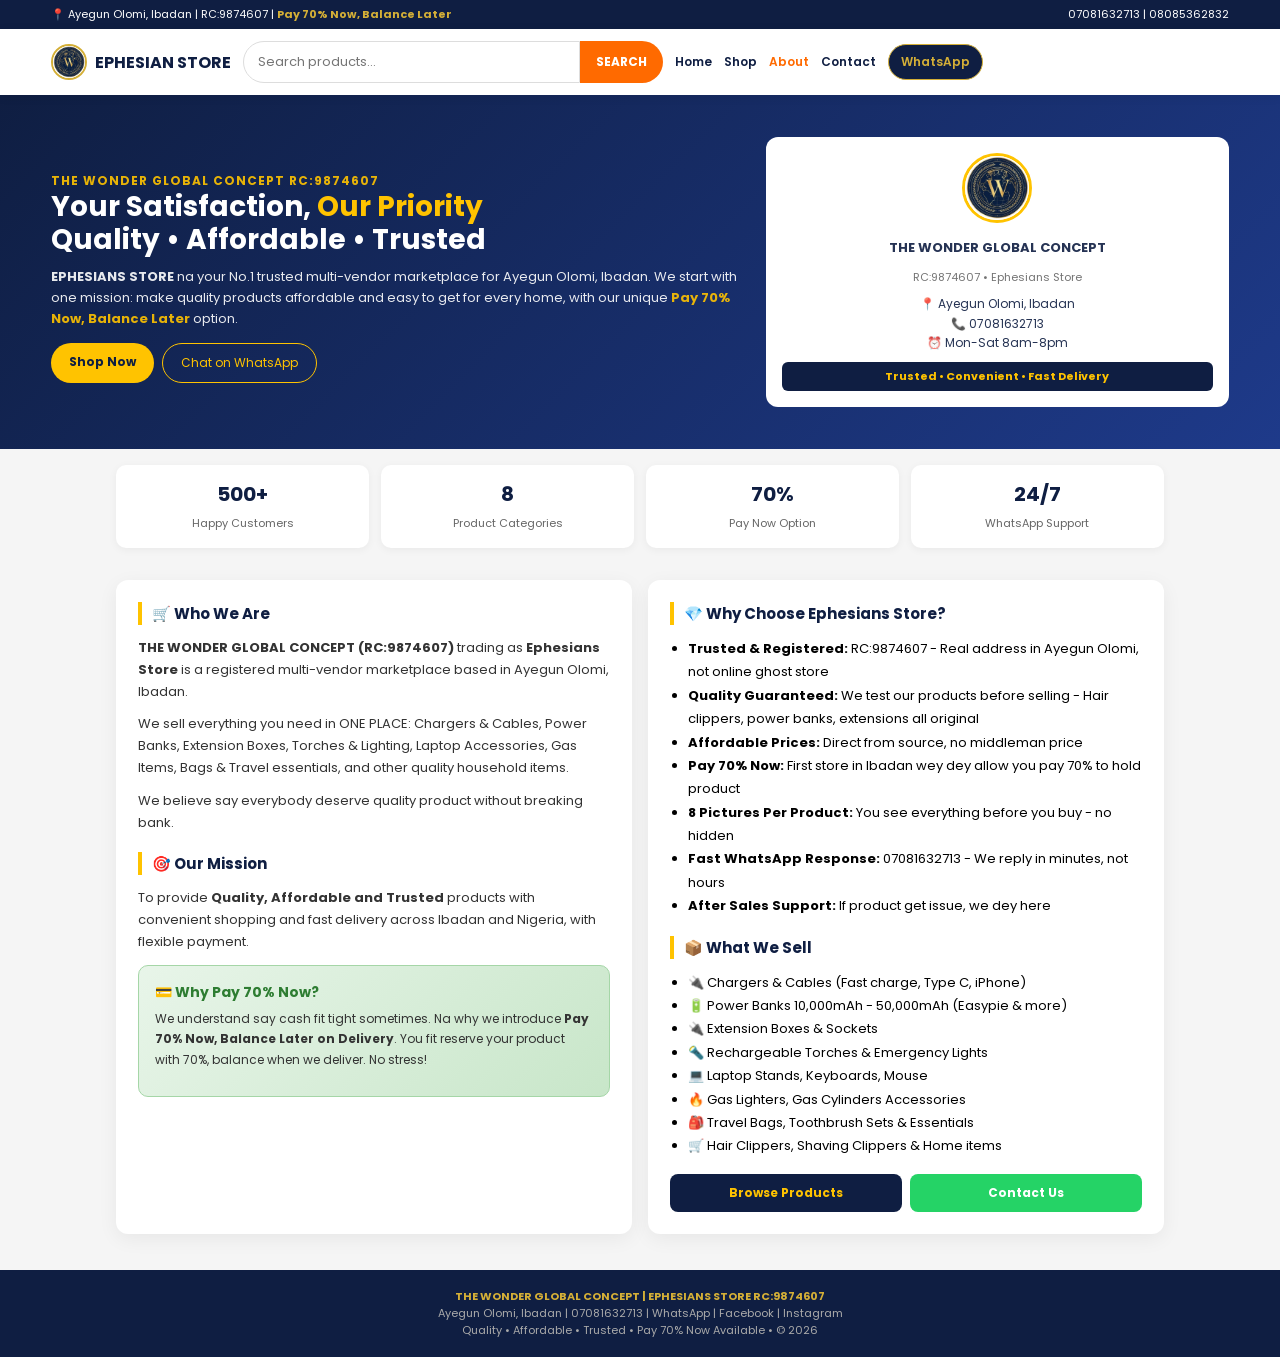
<file: about.html>
<!DOCTYPE html>
<html lang="en">
<head>
<meta charset="UTF-8">
<meta name="viewport" content="width=device-width, initial-scale=1.0">
<title>About Us - THE WONDER GLOBAL CONCEPT | Ephesians Store RC:9874607</title>
<link href="https://fonts.googleapis.com/css2?family=Poppins:wght@400;600;700&display=swap" rel="stylesheet">
<style>
*{margin:0;padding:0;box-sizing:border-box;font-family:'Poppins',sans-serif}
body{background:#f5f5f5}
.top{background:#0f1e42;color:#fff;padding:6px 4%;font-size:11px;display:flex;justify-content:space-between}
.top b{color:#d4af37}
.header{display:flex;align-items:center;gap:12px;padding:12px 4%;background:#fff;position:sticky;top:0;z-index:1000;box-shadow:0 2px 10px rgba(0,0,0,.07);flex-wrap:nowrap;overflow:hidden}
.logo{display:flex;align-items:center;gap:8px;font-weight:700;color:#0f1e42;white-space:nowrap;flex-shrink:0}
.logo img{width:36px;height:36px;border-radius:50%;border:2px solid #d4af37}
.search{flex:1;display:flex;max-width:420px;min-width:120px}
.search input{flex:1;padding:10px 14px;border:1.5px solid #ddd;border-radius:25px 0 0 25px;outline:none;font-size:13px}
.search button{background:#ff6a00;color:#fff;border:none;padding:10px 16px;border-radius:0 25px 25px 0;font-weight:700;cursor:pointer;font-size:12px}
.nav{display:flex;gap:12px;align-items:center;flex-shrink:0;white-space:nowrap}
.nav a{font-size:12px;text-decoration:none;color:#0f1e42;font-weight:600}
.nav a.active{color:#ff6a00}
.btn-wa{background:#0f1e42;color:#d4af37!important;padding:8px 12px;border-radius:20px;border:1px solid #d4af37;font-size:10px;text-decoration:none;font-weight:700;white-space:nowrap}

.hero{background:linear-gradient(135deg,#0f1e42 0%,#1e3a8a 100%);color:#fff;padding:42px 4%;display:grid;grid-template-columns:1.2fr .8fr;gap:20px;align-items:center}
.hero h1{font-size:28px;line-height:1.2}
.hero h1 span{color:#ffc300}
.hero p{font-size:13px;opacity:.9;margin-top:10px;line-height:1.6}
.hero-card{background:#fff;color:#0f1e42;padding:16px;border-radius:12px;text-align:center}
.hero-card b{font-size:22px;display:block;color:#ff6a00}
.stats{display:grid;grid-template-columns:repeat(4,1fr);gap:12px;padding:16px 4%;max-width:1150px;margin:0 auto}
.stat{background:#fff;padding:14px;border-radius:10px;text-align:center;box-shadow:0 2px 8px rgba(0,0,0,.05)}
.stat b{font-size:20px;color:#0f1e42;display:block}
.stat span{font-size:11px;color:#666}

.wrap{max-width:1150px;margin:0 auto;padding:16px 4%;display:grid;grid-template-columns:1fr 1fr;gap:16px}
.box{background:#fff;padding:22px;border-radius:12px;box-shadow:0 5px 20px rgba(0,0,0,.06)}
.box h3{color:#0f1e42;font-size:15px;margin-bottom:12px;border-left:4px solid #ffc300;padding-left:10px}
.box p{font-size:13px;line-height:1.7;color:#333;margin-bottom:10px}
.list{font-size:13px;line-height:1.8}
.list li{margin-left:18px}

.pay-box{background:linear-gradient(135deg,#e8f5e9,#c8e6c9);border:1px solid #a5d6a7;padding:16px;border-radius:10px;margin-top:12px}
.pay-box h4{color:#2e7d32;font-size:14px}

footer{background:#0f1e42;color:#aaa;text-align:center;padding:18px;font-size:11px;margin-top:20px}
footer b{color:#d4af37}
@media(max-width:900px){
.hero{grid-template-columns:1fr;padding:28px 4%}
.stats{grid-template-columns:repeat(2,1fr)}
.wrap{grid-template-columns:1fr}
.header{flex-wrap:wrap!important}
.search{order:3;width:100%!important;max-width:100%!important;margin-top:8px}
}
</style>
</head>
<body>

<div class="top"><div>📍 Ayegun Olomi, Ibadan | RC:9874607 | <b>Pay 70% Now, Balance Later</b></div><div>07081632713 | 08085362832</div></div>

<div class="header">
<div class="logo"><img src="logo.jpg" onerror="this.src='https://via.placeholder.com/36?text=W'">EPHESIAN STORE</div>
<div class="search"><input placeholder="Search products..." onkeydown="if(event.key==='Enter')location.href='shop.html'"><button onclick="location.href='shop.html'">SEARCH</button></div>
<div class="nav"><a href="index.html">Home</a><a href="shop.html">Shop</a><a href="about.html" class="active">About</a><a href="contact.html">Contact</a></a><a class="btn-wa" href="https://wa.me/2347081632713">WhatsApp</a></div>
</div>

<div class="hero">
<div>
<p style="color:#ffc300;font-weight:700;letter-spacing:1px;font-size:12px">THE WONDER GLOBAL CONCEPT RC:9874607</p>
<h1>Your Satisfaction, <span>Our Priority</span><br>Quality • Affordable • Trusted</h1>
<p><b>EPHESIANS STORE</b> na your No.1 trusted multi-vendor marketplace for Ayegun Olomi, Ibadan. We start with one mission: make quality products affordable and easy to get for every home, with our unique <b style="color:#ffc300">Pay 70% Now, Balance Later</b> option.</p>
<div style="margin-top:14px;display:flex;gap:8px;flex-wrap:wrap"><a href="shop.html" style="background:#ffc300;color:#0f1e42;padding:10px 18px;border-radius:20px;text-decoration:none;font-weight:700;font-size:12px">Shop Now</a><a href="https://wa.me/2347081632713" style="border:1px solid #ffc300;color:#ffc300;padding:10px 18px;border-radius:20px;text-decoration:none;font-size:12px">Chat on WhatsApp</a></div>
</div>
<div class="hero-card">
<img src="logo.jpg" style="width:70px;height:70px;border-radius:50%;border:3px solid #ffc300" onerror="this.src='https://via.placeholder.com/70?text=WGC'">
<p style="margin-top:8px;font-weight:700;color:#0f1e42">THE WONDER GLOBAL CONCEPT</p>
<p style="font-size:11px;color:#666">RC:9874607 • Ephesians Store</p>
<p style="font-size:12px;margin-top:8px">📍 Ayegun Olomi, Ibadan<br>📞 07081632713<br>⏰ Mon-Sat 8am-8pm</p>
<div style="margin-top:10px;background:#0f1e42;color:#ffc300;padding:6px;border-radius:6px;font-size:11px;font-weight:700">Trusted • Convenient • Fast Delivery</div>
</div>
</div>

<div class="stats">
<div class="stat"><b>500+</b><span>Happy Customers</span></div>
<div class="stat"><b>8</b><span>Product Categories</span></div>
<div class="stat"><b>70%</b><span>Pay Now Option</span></div>
<div class="stat"><b>24/7</b><span>WhatsApp Support</span></div>
</div>

<div class="wrap">
<div class="box">
<h3>🛒 Who We Are</h3>
<p><b>THE WONDER GLOBAL CONCEPT (RC:9874607)</b> trading as <b>Ephesians Store</b> is a registered multi-vendor marketplace based in Ayegun Olomi, Ibadan.</p>
<p>We sell everything you need in ONE PLACE: Chargers & Cables, Power Banks, Extension Boxes, Torches & Lighting, Laptop Accessories, Gas Items, Bags & Travel essentials, and other quality household items.</p>
<p>We believe say everybody deserve quality product without breaking bank.</p>

<h3 style="margin-top:18px">🎯 Our Mission</h3>
<p>To provide <b>Quality, Affordable and Trusted</b> products with convenient shopping and fast delivery across Ibadan and Nigeria, with flexible payment.</p>

<div class="pay-box">
<h4>💳 Why Pay 70% Now?</h4>
<p style="font-size:12px;margin-top:6px;color:#333">We understand say cash fit tight sometimes. Na why we introduce <b>Pay 70% Now, Balance Later on Delivery</b>. You fit reserve your product with 70%, balance when we deliver. No stress!</p>
</div>
</div>

<div class="box">
<h3>💎 Why Choose Ephesians Store?</h3>
<ul class="list">
<li><b>Trusted & Registered:</b> RC:9874607 - Real address in Ayegun Olomi, not online ghost store</li>
<li><b>Quality Guaranteed:</b> We test our products before selling - Hair clippers, power banks, extensions all original</li>
<li><b>Affordable Prices:</b> Direct from source, no middleman price</li>
<li><b>Pay 70% Now:</b> First store in Ibadan wey dey allow you pay 70% to hold product</li>
<li><b>8 Pictures Per Product:</b> You see everything before you buy - no hidden</li>
<li><b>Fast WhatsApp Response:</b> 07081632713 - We reply in minutes, not hours</li>
<li><b>After Sales Support:</b> If product get issue, we dey here</li>
</ul>

<h3 style="margin-top:18px">📦 What We Sell</h3>
<ul class="list">
<li>🔌 Chargers & Cables (Fast charge, Type C, iPhone)</li>
<li>🔋 Power Banks 10,000mAh - 50,000mAh (Easypie & more)</li>
<li>🔌 Extension Boxes & Sockets</li>
<li>🔦 Rechargeable Torches & Emergency Lights</li>
<li>💻 Laptop Stands, Keyboards, Mouse</li>
<li>🔥 Gas Lighters, Gas Cylinders Accessories</li>
<li>🎒 Travel Bags, Toothbrush Sets & Essentials</li>
<li>🛒 Hair Clippers, Shaving Clippers & Home items</li>
</ul>

<div style="margin-top:16px;display:grid;grid-template-columns:1fr 1fr;gap:8px">
<a href="shop.html" style="background:#0f1e42;color:#ffc300;padding:10px;text-align:center;border-radius:8px;text-decoration:none;font-weight:700;font-size:12px">Browse Products</a>
<a href="contact.html" style="background:#25D366;color:#fff;padding:10px;text-align:center;border-radius:8px;text-decoration:none;font-weight:700;font-size:12px">Contact Us</a>
</div>
</div>
</div>

<footer><b>THE WONDER GLOBAL CONCEPT | EPHESIANS STORE RC:9874607</b><br>Ayegun Olomi, Ibadan | 07081632713 | WhatsApp | Facebook | Instagram<br>Quality • Affordable • Trusted • Pay 70% Now Available • © 2026</footer>

</body>
</html>
</file>
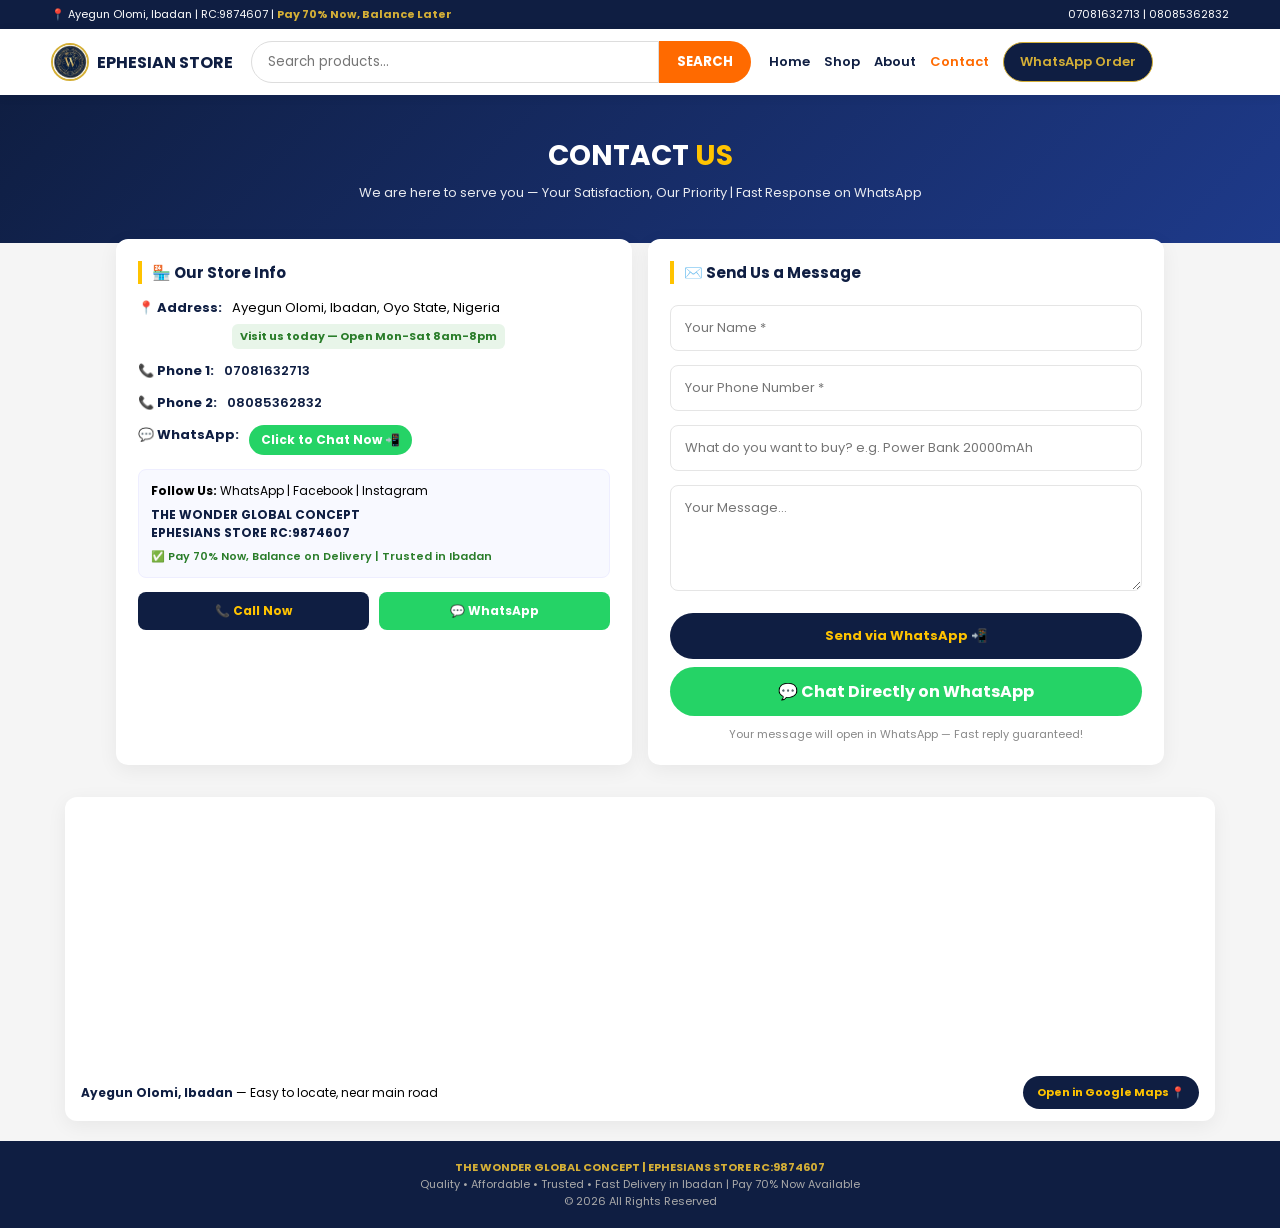
<file: contact.html>
<!DOCTYPE html>
<html lang="en">
<head>
<meta charset="UTF-8">
<meta name="viewport" content="width=device-width, initial-scale=1.0">
<title>Contact Us - Ephesians Store | Ayegun Olomi Ibadan</title>
<link href="https://fonts.googleapis.com/css2?family=Poppins:wght@400;600;700&display=swap" rel="stylesheet">
<style>
*{margin:0;padding:0;box-sizing:border-box;font-family:'Poppins',sans-serif}
body{background:#f5f5f5}
.top{background:#0f1e42;color:#fff;padding:6px 4%;font-size:11px;display:flex;justify-content:space-between}
.top b{color:#d4af37}
.header{background:#fff;padding:12px 4%;display:flex;align-items:center;gap:18px;position:sticky;top:0;z-index:1000;box-shadow:0 2px 10px rgba(0,0,0,.07);flex-wrap:wrap}
.logo{display:flex;align-items:center;gap:8px;font-weight:700;color:#0f1e42}
.logo img{width:38px;height:38px;border-radius:50%;border:2px solid #d4af37}
.search{flex:1;display:flex;max-width:500px}
.search input{flex:1;padding:10px 16px;border:1.5px solid #ddd;border-radius:25px 0 0 25px;outline:none}
.search button{background:#ff6a00;color:#fff;border:none;padding:10px 18px;border-radius:0 25px 25px 0;font-weight:700;cursor:pointer}
.nav{display:flex;gap:14px;align-items:center}
.nav a{font-size:13px;text-decoration:none;color:#0f1e42;font-weight:600}
.nav a.active{color:#ff6a00}
.btn-gold{background:#0f1e42;color:#d4af37!important;padding:9px 16px;border-radius:20px;border:1px solid #d4af37;font-size:11px;text-decoration:none;font-weight:700}

.hero{background:linear-gradient(135deg,#0f1e42 0%,#1e3a8a 100%);color:#fff;padding:40px 4%;text-align:center}
.hero h1{font-size:28px} .hero h1 span{color:#ffc300}
.hero p{font-size:13px;opacity:.9;margin-top:6px}

.wrap{max-width:1150px;margin:-20px auto 0;display:grid;grid-template-columns:1fr 1fr;gap:16px;padding:16px 4%}
.box{background:#fff;padding:22px;border-radius:12px;box-shadow:0 5px 20px rgba(0,0,0,.06)}
.box h3{color:#0f1e42;font-size:15px;margin-bottom:14px;border-left:4px solid #ffc300;padding-left:10px}
.info-line{display:flex;gap:10px;margin:12px 0;font-size:13px;align-items:flex-start}
.info-line b{color:#0f1e42;min-width:65px}
.badge{display:inline-block;background:#e8f5e9;color:#2a7d2a;padding:4px 8px;border-radius:6px;font-size:11px;font-weight:700;margin-top:6px}

.input{width:100%;padding:12px 14px;border:1.5px solid #e5e5e5;border-radius:8px;margin:7px 0;font-size:13px;outline:none;transition:.2s}
.input:focus{border-color:#0f1e42}
.btn-send{background:#0f1e42;color:#ffc300;border:none;padding:13px;border-radius:25px;font-weight:700;width:100%;cursor:pointer;font-size:13px;margin-top:8px}
.btn-send:hover{background:#1a2d5a}
.btn-wa-direct{background:#25D366;color:#fff;border:none;padding:12px;border-radius:25px;font-weight:700;width:100%;cursor:pointer;margin-top:8px;display:flex;justify-content:center;gap:8px;align-items:center;text-decoration:none}

.map{background:#fff;border-radius:12px;overflow:hidden;box-shadow:0 5px 20px rgba(0,0,0,.06);margin:16px 4%;max-width:1150px;margin-left:auto;margin-right:auto}
.map iframe{width:100%;height:260px;border:0}

footer{background:#0f1e42;color:#aaa;text-align:center;padding:18px;font-size:11px;margin-top:20px}
footer b{color:#d4af37}

@media(max-width:800px){
.wrap{grid-template-columns:1fr;margin-top:0}
.hero{padding:28px 4%}
.hero h1{font-size:22px}
.header{justify-content:space-between}
.search{order:3;width:100%;max-width:100%}
}
</style>
</head>
<body>

<div class="top"><div>📍 Ayegun Olomi, Ibadan | RC:9874607 | <b>Pay 70% Now, Balance Later</b></div><div>07081632713 | 08085362832</div></div>

<div class="header">
<div class="logo"><img src="logo.jpg" onerror="this.src='https://via.placeholder.com/38?text=W'">EPHESIAN STORE</div>
<div class="search"><input id="s" placeholder="Search products..." onkeydown="if(event.key==='Enter')location.href='shop.html'"><button onclick="location.href='shop.html'">SEARCH</button></div>
<div class="nav"><a href="index.html">Home</a><a href="shop.html">Shop</a><a href="about.html">About</a><a href="contact.html" class="active">Contact</a><a class="btn-gold" href="https://wa.me/2347081632713">WhatsApp Order</a></div>
</div>

<div class="hero">
<h1>CONTACT <span>US</span></h1>
<p>We are here to serve you — Your Satisfaction, Our Priority | Fast Response on WhatsApp</p>
</div>

<div class="wrap">
<div class="box">
<h3>🏪 Our Store Info</h3>

<div class="info-line"><b>📍 Address:</b><span>Ayegun Olomi, Ibadan, Oyo State, Nigeria<br><span class="badge">Visit us today — Open Mon-Sat 8am-8pm</span></span></div>

<div class="info-line"><b>📞 Phone 1:</b><a href="tel:07081632713" style="color:#0f1e42;font-weight:600;text-decoration:none">07081632713</a></div>
<div class="info-line"><b>📞 Phone 2:</b><a href="tel:08085362832" style="color:#0f1e42;font-weight:600;text-decoration:none">08085362832</a></div>
<div class="info-line"><b>💬 WhatsApp:</b><a href="https://wa.me/2347081632713?text=Hello%20Ephesians%20Store" style="background:#25D366;color:#fff;padding:6px 12px;border-radius:20px;text-decoration:none;font-size:12px;font-weight:700">Click to Chat Now 📲</a></div>

<div style="background:#f8f9ff;padding:12px;border-radius:8px;margin-top:14px;border:1px solid #eef">
<p style="font-size:12px"><b>Follow Us:</b> WhatsApp | Facebook | Instagram</p>
<p style="font-size:12px;margin-top:6px;color:#0f1e42;font-weight:700">THE WONDER GLOBAL CONCEPT<br>EPHESIANS STORE RC:9874607</p>
<p style="font-size:11px;color:#2a7d2a;font-weight:600;margin-top:6px">✅ Pay 70% Now, Balance on Delivery | Trusted in Ibadan</p>
</div>

<div style="display:grid;grid-template-columns:1fr 1fr;gap:10px;margin-top:14px">
<a href="tel:07081632713" style="background:#0f1e42;color:#ffc300;padding:10px;border-radius:8px;text-align:center;text-decoration:none;font-weight:700;font-size:12px">📞 Call Now</a>
<a href="https://wa.me/2347081632713?text=Hello%20Ephesians%20Store%20I%20need%20help" style="background:#25D366;color:#fff;padding:10px;border-radius:8px;text-align:center;text-decoration:none;font-weight:700;font-size:12px">💬 WhatsApp</a>
</div>
</div>

<div class="box">
<h3>✉️ Send Us a Message</h3>
<input class="input" id="cName" placeholder="Your Name *">
<input class="input" id="cPhone" placeholder="Your Phone Number *">
<input class="input" id="cNeed" placeholder="What do you want to buy? e.g. Power Bank 20000mAh">
<textarea class="input" id="cMsg" rows="4" placeholder="Your Message..."></textarea>

<button class="btn-send" onclick="sendWA()">Send via WhatsApp 📲</button>
<a class="btn-wa-direct" href="https://wa.me/2347081632713?text=Hello%20Ephesians%20Store">💬 Chat Directly on WhatsApp</a>
<p style="text-align:center;margin-top:10px;font-size:11px;color:#888">Your message will open in WhatsApp — Fast reply guaranteed!</p>
</div>
</div>

<div class="map">
<iframe src="https://maps.google.com/maps?q=Ayegun%20Olomi%20Ibadan&t=&z=15&ie=UTF8&iwloc=&output=embed" loading="lazy"></iframe>
<div style="padding:12px 16px;display:flex;justify-content:space-between;align-items:center;flex-wrap:wrap;gap:8px">
<div style="font-size:12px"><b style="color:#0f1e42">Ayegun Olomi, Ibadan</b> — Easy to locate, near main road</div>
<a href="https://maps.google.com/?q=Ayegun%20Olomi%20Ibadan" target="_blank" style="background:#0f1e42;color:#ffc300;padding:8px 14px;border-radius:20px;text-decoration:none;font-size:11px;font-weight:700">Open in Google Maps 📍</a>
</div>
</div>

<footer><b>THE WONDER GLOBAL CONCEPT | EPHESIANS STORE RC:9874607</b><br>Quality • Affordable • Trusted • Fast Delivery in Ibadan | Pay 70% Now Available<br>© 2026 All Rights Reserved</footer>

<script>
function sendWA(){
 let name=document.getElementById('cName').value.trim();
 let phone=document.getElementById('cPhone').value.trim();
 let need=document.getElementById('cNeed').value.trim();
 let msg=document.getElementById('cMsg').value.trim();
 if(!name||!phone){alert('Please enter your Name and Phone Number');return}
 let text=`Hello Ephesians Store!%0A%0AName: ${encodeURIComponent(name)}%0APhone: ${encodeURIComponent(phone)}%0AWant: ${encodeURIComponent(need||'Not specified')}%0AMessage: ${encodeURIComponent(msg||'Hello, I need your products')}%0A%0AFrom: Contact Page - Ayegun Olomi`;
 window.open(`https://wa.me/2347081632713?text=${text}`,'_blank');
}
</script>
</body>
</html>
</file>
